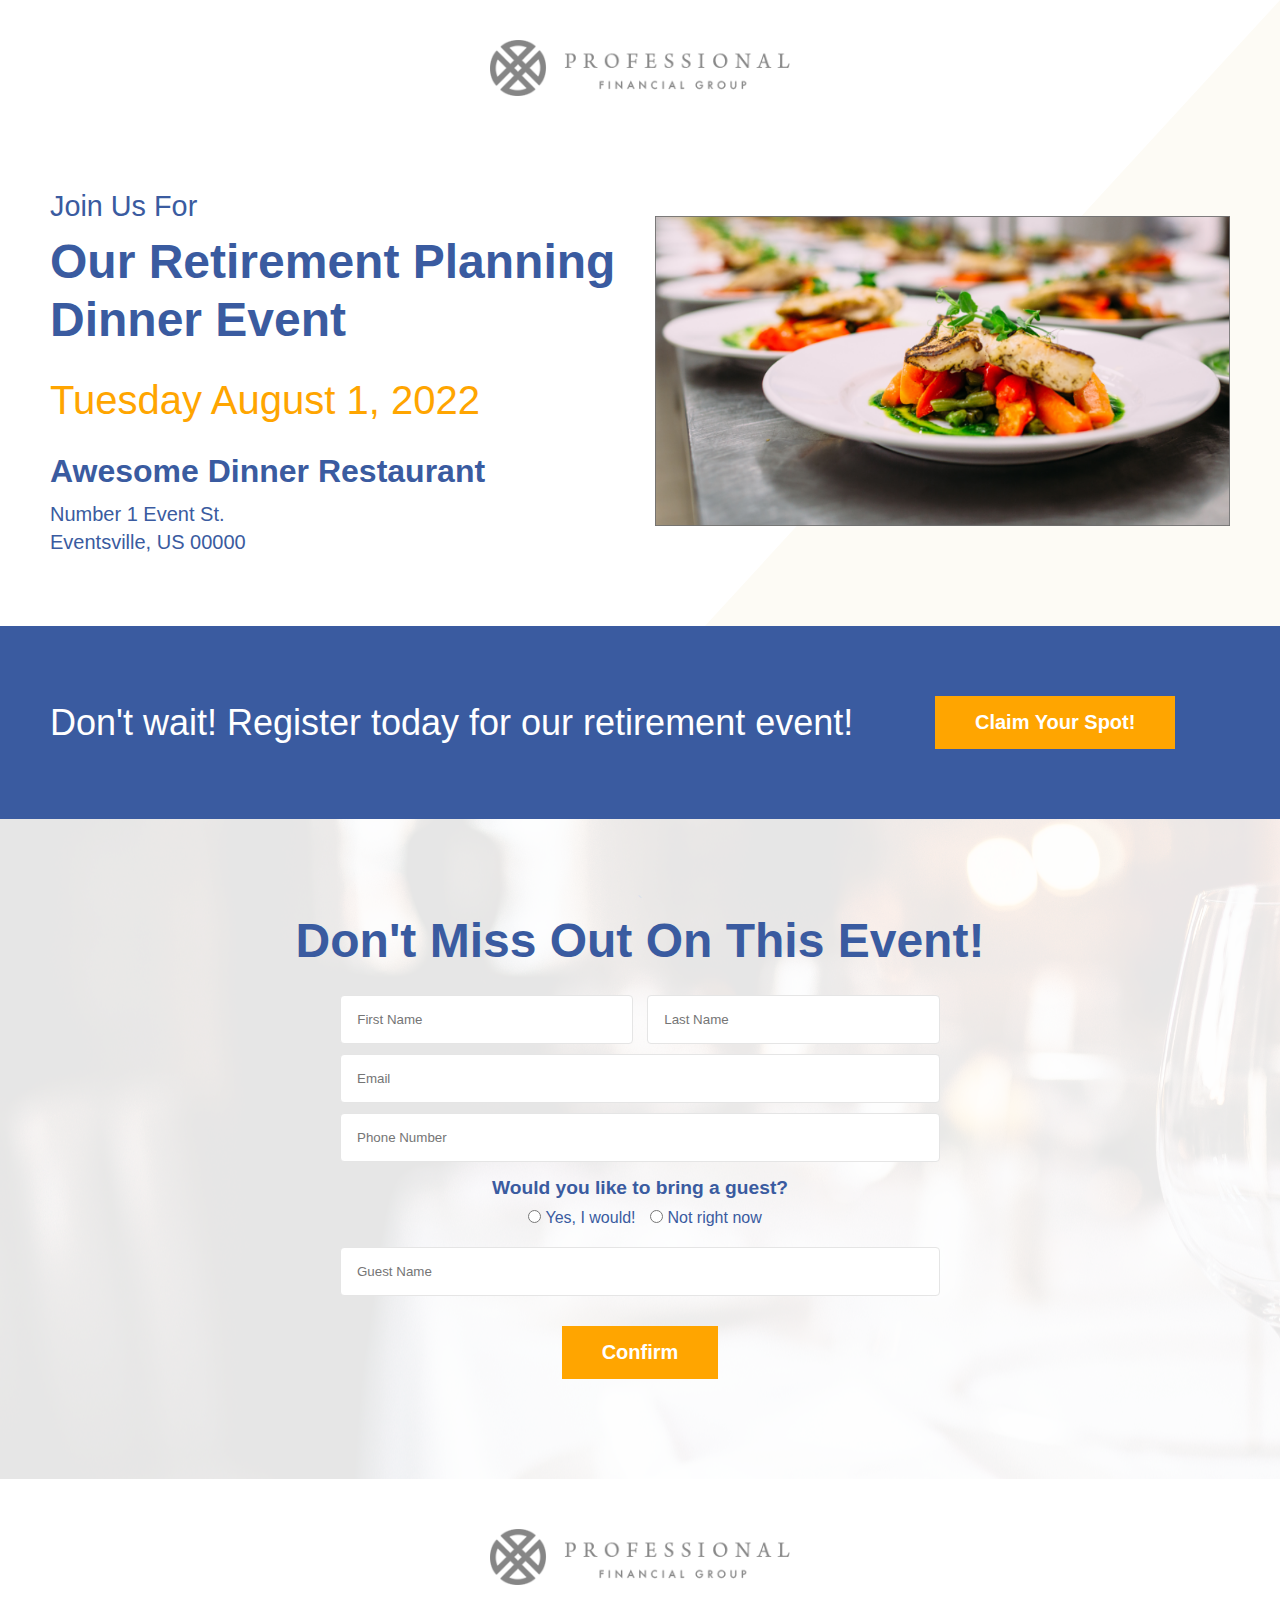
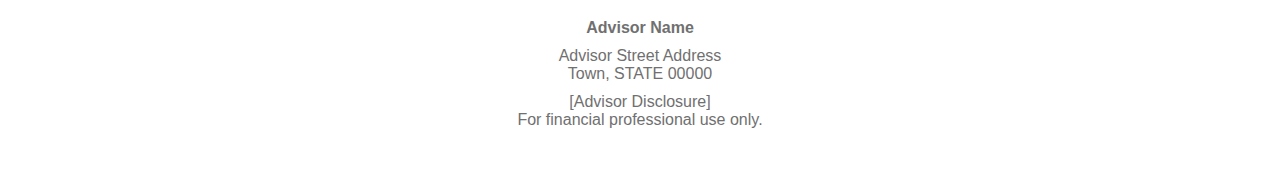
<file: event-page/index.html>
<!DOCTYPE html>
<html lang="en">
<head>
    <meta charset="UTF-8">
    <meta http-equiv="X-UA-Compatible" content="IE=edge">
    <meta name="viewport" content="width=device-width, initial-scale=1.0">
    <title>Snappy Kraken Event Landing Page</title>
    <link rel="stylesheet" href="./style.css">

</head>
<body>
    <section class="eventHero">
        <header class="header">
            <img class="logo" src="./images/exampleLogo.svg" alt="Example Logo">
        </header>
        <div class="widthContainer">
            <div class="flex-container">
                <div class="flex left">
                    <h4>Join Us For</h4>
                    <h1>Our Retirement Planning Dinner Event</h1>
                    <h2 class="date">Tuesday August 1, 2022</h2>
                    <h3>Awesome Dinner Restaurant</h3>
                    <p>Number 1 Event St. <br>
                    Eventsville, US 00000</p>
                </div>
                <div class="flex right">
                    <img src="./images/hero-photo.png" alt="Food Photo">
                </div>
            </div>
        </div>
    </section>
    <section class="blueBar">
        <div class="widthContainer">
            <div class="flex-container">
                <div class="flex left">
                    <h3>Don't wait! Register today for our retirement event!</h3>
                </div>
                <div class="flex right">
                    <a href="#eventForm" class="yellowBtn">Claim Your Spot!</a>
                </div>
            </div>
        </div>
    </section>
    <section class="eventForm" id="eventForm">`
        <h1>Don't Miss Out On This Event!</h1>
        <form action="" class="snappyForm">
            <input id="first" type="text" name="first_name" placeholder="First Name">
            <input id="last" type="text" name="last_name" placeholder="Last Name">
            <input type="email" id="email" name="email" placeholder="Email">
            <input type="text" id="phone" name="phone" placeholder="Phone Number">
            <p class="radioLabel">Would you like to bring a guest?</p>
            <input type="radio" id="yes" name="guest?" value="yes">
            <label for="yes">Yes, I would!</label>
            <input type="radio" id="no" name="guest?" value="no">
            <label for="no">Not right now</label><br>
            <input type="text" name="guest_name" id="guest" placeholder="Guest Name">
            <input type="submit" value="Confirm" class="yellowBtn">
        </form>
    </section>
    <footer class="footer">
        <img src="./images/exampleLogo.svg" alt="Footer Logo">
        <p class="name">Advisor Name</p>
        <p>Advisor Street Address<br>
        Town, STATE 00000</p>
        <p>[Advisor Disclosure]<br>
        For financial professional use only.</p>
    </footer>
</body>
</html>
</file>
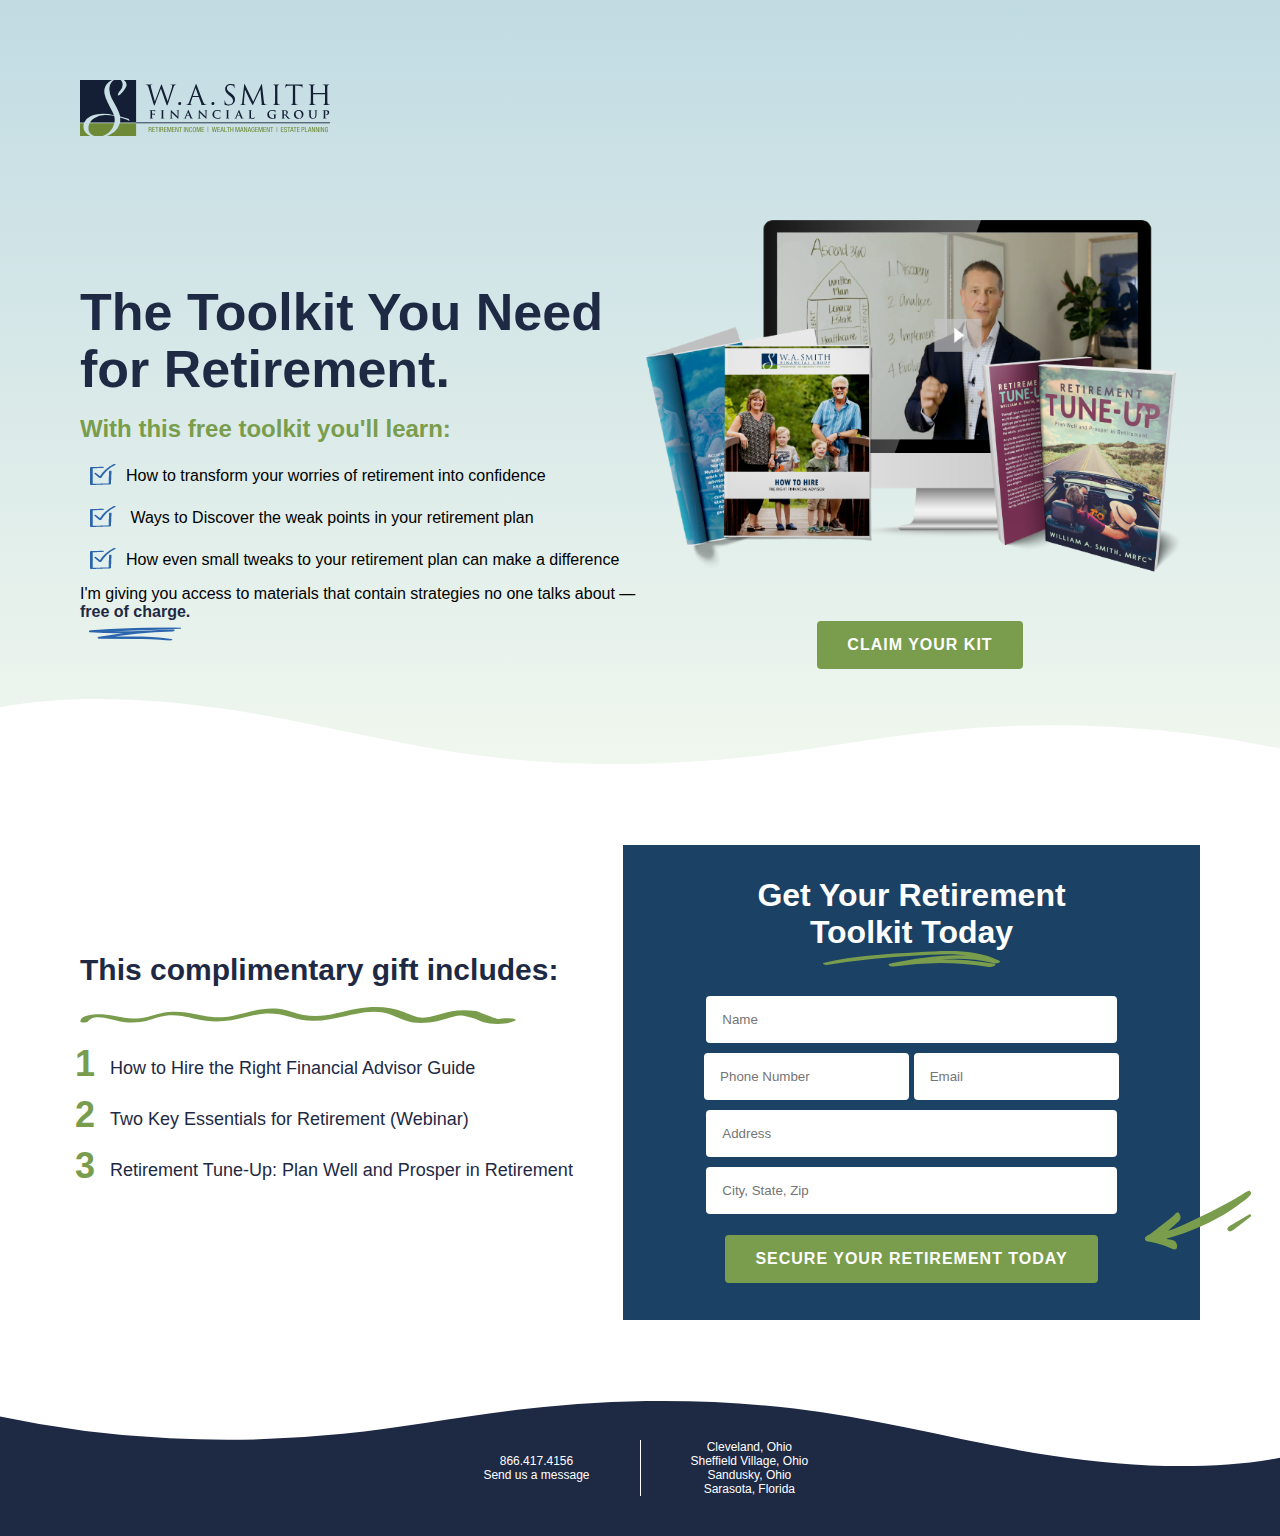
<file: landing-page/index.html>
<!DOCTYPE html>
<html lang="en">
<head>
    <meta charset="UTF-8">
    <meta http-equiv="X-UA-Compatible" content="IE=edge">
    <meta name="viewport" content="width=device-width, initial-scale=1.0">
    <title>Snappy Kraken Landing Page</title>
    <link rel="stylesheet" href="./style.css">
</head>

<body>
   <section class="hero">
    <div id="maxContainer">
        <header>
            <img class="heroLogo" src="./images/wasmithlogo.svg" alt="W.A. Smith Logo">
        </header>
        <div class="flex-container">
            <div class="flex left">
                <h1>The Toolkit You Need for Retirement.</h1>
                <h5>With this free toolkit you'll learn:</h5>
                <ul class="heroList">
                    <li>How to transform your worries of retirement into confidence</li>
                    
                <li> Ways to Discover the weak points in your retirement plan</li>
                    
                    <li>How even small tweaks to your retirement plan can make a difference</li>
                </ul>
                <p class="afterList">I'm giving you access to materials that contain strategies no one talks about — <strong class="free">free of charge.</strong></p>

            </div>
            <div class="flex right">
                <img class="heroImg" src="./images/devices-right.png" alt="mockup">
                <a href="#formSection" class="greenBtn">Claim Your Kit</a>
            </div>
        </div>
    </div>
<!-- wave divider -->
    <div class="hero__wave-divider">
        <svg data-name="Layer 1" xmlns="http://www.w3.org/2000/svg" viewBox="0 0 1200 120" preserveAspectRatio="none">
            <path
                d="M321.39,56.44c58-10.79,114.16-30.13,172-41.86,82.39-16.72,168.19-17.73,250.45-.39C823.78,31,906.67,72,985.66,92.83c70.05,18.48,146.53,26.09,214.34,3V0H0V27.35A600.21,600.21,0,0,0,321.39,56.44Z"
                class="shape-fill"></path>
        </svg>
    </div>
<!-- wave divider -->
   </section>
   <section id="formSection" class="formSection">
       <div id="maxContainer">
       <div class="flex-container">
            <div class="flex left">
                <h3>This complimentary gift includes:</h3>
                <img class="greenUnderline" src="./images/green-squiggle.svg" alt="green underline">
                <ul class="formList">
                    <li class="first">How to Hire the Right Financial Advisor Guide</li>
                    <li class="second">Two Key Essentials for Retirement (Webinar)</li>
                    <li class="third">Retirement Tune-Up: Plan Well and Prosper in Retirement</li>
                </ul>
            </div>
            <div class="flex right">
                <h2>Get Your Retirement Toolkit Today</h2>
                <img src="./images/form-squiggle.svg" alt="green underline">
                <form action="" class="snappyForm firstForm">
                    <input type="text" name="name" placeholder="Name">
                    <input id="phone" name="phone" type="text" placeholder="Phone Number">
                    <input id="email" name="email" type="email" placeholder="Email">
                    <input type="text" name="address" placeholder="Address">
                    <input type="text" name="city,st,zip" placeholder="City, State, Zip">
                    <input type="submit" value="Secure your retirement today" class="greenBtn">
                </form>
            </div>
       </div>
    </div>
   </section>
   <footer>
    <!-- footer wave divider -->
    <div class="footer__wave-divider">
        <svg data-name="Layer 1" xmlns="http://www.w3.org/2000/svg" viewBox="0 0 1200 120" preserveAspectRatio="none">
            <path
                d="M321.39,56.44c58-10.79,114.16-30.13,172-41.86,82.39-16.72,168.19-17.73,250.45-.39C823.78,31,906.67,72,985.66,92.83c70.05,18.48,146.53,26.09,214.34,3V0H0V27.35A600.21,600.21,0,0,0,321.39,56.44Z"
                class="shape-fill"></path>
        </svg>
    </div>
    <!-- footer wave divider -->
       <div class="flex-container">
            <div class="flex footerLeft">
            866.417.4156<br>
            Send us a message</div>
            <div class="flex footerRight">
                Cleveland, Ohio<br>
                Sheffield Village, Ohio<br>
                Sandusky, Ohio<br>
                Sarasota, Florida<br>
            </div>
       </div>
   </footer>
    
</body>

</html>
</file>
<file: event-page/style.css>
/* global */

* {
    box-sizing: border-box;
    padding: 0;
    margin: 0;
}

:root {
    --blue: #3A5BA0;
    --yellow: #FFA500;
    --gray: #707070;
}

body {
    font-family: "Greycliff CF", sans-serif;
    color: var(--blue);
}

h1 {
    font-size:3rem;
    font-weight:700;
    line-height:120%;
}

h2 {
    font-size:2.5rem;
    font-weight: 500;
}

h3 {
    font-size: 2rem;
}

h4 {
    font-size: 1.8rem;
}

@media screen and (min-width:1000px) {
    .flex-container {
        display: flex;
    }
}

.flex {
    flex: 1;
}

.widthContainer {
    max-width: 1400px;
    margin: 0 auto;
}

.yellowBtn {
    background:var(--yellow);
    padding:15px 40px;
    color:white;
    font-weight:bold;
    text-decoration:none;
    display:inline-block;
}

/* header */

header {
    text-align:center;
    padding:20px 0 40px 0;
}

header .logo {
    width:300px;
}   

/* hero */ 

.eventHero {
    position:relative;
    text-align:center;
    padding:20px;
}

@media screen and (min-width:500px) {
    .eventHero {
        position: relative;
        text-align: center;
        padding: 20px 50px;
    }
}

.eventHero .left {
    margin-bottom: 20px;
}

@media screen and (min-width:1000px) {
    .eventHero .left {
        padding-right: 30px;
        text-align: left;
        margin-bottom: 0;
    }
}

@media screen and (min-width:1000px) {
    .eventHero::after {
        content:url('./images/hero-before.svg');
        position:absolute;
        right:0;
        top:0;
        z-index:0;
    }
}
    
.eventHero .right img {
    width:100%;
    position:relative;
    z-index: 2;
    border:none;
}

.eventHero .flex-container {
    align-items:center;
    padding:50px 0;
}

.eventHero h1 {
    margin-bottom:20px;
}

@media screen and (max-width:1000px) {
    .eventHero h1 {
        max-width:600px;
        margin:0 auto 20px auto;
    }
}

@media screen and (max-width:500px) {
    .eventHero h1 {
        font-size:2.5rem;
    }
}

.eventHero h2 {
    margin: 30px 0;
}

@media screen and (max-width:500px) {
    .eventHero h2 {
        font-size:2rem;
    }
}

.eventHero h3 {
    margin-bottom:10px;
}

.eventHero h4 {
    font-weight:300;
    margin-bottom:10px;
}

.date {
    color:var(--yellow);
}

.eventHero p {
    font-size:1.25rem;
    line-height:140%;
}

/* blue bar */


.blueBar {
    background:var(--blue);
    position:relative;
    padding:70px 50px;
}

@media screen and (max-width:1000px) {
    .blueBar {
        text-align:center;
        padding: 50px 20px;
    }

    .blueBar .yellowBtn {
        margin-top:20px;
    }
}

.blueBar .flex-container {
    align-items: center;
}

.blueBar .left {
    flex:3;
}

.blueBar h3 {
    color:white;
    font-weight:lighter;
    font-size:2.25rem;
}

.blueBar .right {
    flex: 1;
}

.blueBar .yellowBtn {
    font-size: 1.25rem;
}

/* form */

.eventForm {
    background:url('./images/form-bg.png') no-repeat;
    padding:75px 0;
    text-align:center;
    position:relative;
}

.eventForm * {
    position:relative;
    z-index: 2;
}


.eventForm::before {
    content:"";
    position:absolute;
    width:100%;
    height:100%;
    background:rgba(255, 255, 255, 0.8);
    top:0;
    left:0;
    z-index:0;
}

@media screen and (max-width:500px) {
    .eventForm h1 {
        font-size: 2.5rem;
    }
}

.eventForm form {
    max-width:750px;
    margin: 20px auto 0 auto;
}

.eventForm input[type="text"], .eventForm input[type="email"] {
    width:80%;
    padding: 16px;
    border-radius: 4px;
    margin:5px 5px;
    border:1px solid #e5e5e5;
}

@media screen and (min-width:500px) {
.eventForm #first,
    .eventForm #last {
        width: 39%;
    }
}

.eventForm .radioLabel {
    font-size:1.2rem;
    margin:10px auto;
    font-weight:bold;
}

.eventForm #guest {
    margin-top:20px;
}

.eventForm input[type="radio"] {
    margin-left:10px;
}

.eventForm .yellowBtn {
    display:block;
    margin:25px auto;
    font-size:1.25rem;
    border:none;
}


/* footer */ 

.footer {
    text-align:center;
    padding:50px 0;
}

.footer img {
    width:300px;
    margin-bottom:20px;
}

.footer p {
    color:var(--gray);
    margin:10px auto;
}

.footer .name {
    font-weight:bold;
}
</file>
<file: landing-page/style.css>
/* global */

* {
    box-sizing:border-box;
    padding:0;
    margin:0;
}

html {
    background:white;
}

:root {
    --gradient: linear-gradient(180deg, #C1DBE3, #F0F7EE);
    --darkBlue: #1E2944;
    --lightGreen: #799D4C;
    --lightBlue: #2B65AD;
}

body {
    font-family:"Manrope", sans-serif;
}

h1, h3, h4, h5 {
    color:var(--darkBlue);
}

h1 {
    font-size:2.75rem;
    line-height:110%;
}

@media screen and (min-width:500px) {
h1 {
        font-size: 3.25rem;
        line-height: 110%;
    }
}


h3 {
    font-size: 1.875rem;
}

h4 {
    font-size: 1.7rem;
    font-weight:400;
}

h5 {
    font-size: 1.5rem;
}

textarea {
    font-family:"Manrope";
    font-weight:400;
}

li {
    list-style-type: none;
}

.greenBtn {
    background: var(--lightGreen);
    padding: 15px 30px;
    color: white;
    text-transform: uppercase;
    font-family: "Manrope", sans-serif;
    letter-spacing: 1px;
    font-weight: bold;
    margin: 16px auto;
    display: inline-block;
    text-decoration: none;
    border-radius: 4px;
}

.flex-container {
    align-items: center;
}

@media screen and (min-width:1000px) {
    .flex-container {
        display: flex;
    }
}

.flex {
    flex: 1;
}

#maxContainer {
    max-width: 1200px;
    margin: 0 auto;
}

/* hero */

.heroLogo {
    width: 250px;
}

header {
    text-align: center;
}

@media screen and (min-width:1000px) {
    header {
        text-align:left;
    }
}

.hero {
    padding: 5rem 1rem;
    background: var(--gradient);
    overflow: hidden;
    position:relative;
}

@media screen and (min-width:1000px) {
    .hero {
        padding: 5rem 5rem;
        background: var(--gradient);
    }
}

@media screen and (max-width:1000px) {
    .hero .left {
        margin-bottom:50px;
        text-align:center;
    }
}

.heroList {
    margin:16px 0;
}

@media screen and (max-width:1000px){
    .hero .afterList {
        max-width:500px;
        margin:0 auto;
    }
}


.hero .right {
    text-align:center;
}

.hero .flex-container {
    margin-top: 5rem;
}

.hero h1 {
    color:var(--darkBlue);
    font-weight:700;
}

.hero h5 {
        color: var(--lightGreen);
        margin-top:16px;
}

.heroList li, .hero p {
        font-size: 16px;
}

.heroList li {
    margin:16px 0 16px 20px;
}

.heroList li::before {
    content:url('./images/checkmark-sm.png');
    position:relative;
    top:5px;
    left:-10px;
}

.free {
    color:var(--darkBlue);
    position:relative;
}

@media screen and (min-width:400px) {
.free::after {
        content: url('./images/squiggle.svg');
        position: absolute;
        top: 80%;
        transform: scale(0.4);
        left: -55%;
    }
}

.heroImg {
    width:100%;
}

@media screen and (max-width:1000px) {
    .hero .greenBtn {
        margin-top:0;
    }
}

/* hero wave divider style */
.hero__wave-divider {
    position: absolute;
    bottom: 0;
    left: 0;
    width: 100%;
    overflow: hidden;
    line-height: 0;
    transform: rotate(180deg);
}

.hero__wave-divider svg {
    position: relative;
    display: block;
    width: calc(100% + 1.3px);
    height: 72px;
}

.hero__wave-divider .shape-fill {
    fill: #FFFFFF;
}



.formSection {
    padding: 5rem 1rem;
    overflow: hidden;
}

@media screen and (min-width:1000px) {
    .formSection {
     padding: 5rem 5rem;
    }
}

@media screen and (min-width:1000px) {
    .formSection .left {
        padding:0px 30px 0px 0px;
    }
}

.greenUnderline {
    width: 85%;
    margin-top: 20px;
}

.formList {
    margin-top: 20px;
}

.formList li {
    margin: 30px 0 30px 30px;
    font-size: 18px;
    color: var(--darkBlue);
    position: relative;
}

.formList .first::before {
    content: "1";
    font-size: 36px;
    margin-right: 8px;
    color: var(--lightGreen);
    font-weight: bold;
    position: absolute;
    left: -35px;
    top: -15px;
}

.formList .second::before {
    content: "2";
    font-size: 36px;
    margin-right: 8px;
    color: var(--lightGreen);
    font-weight: bold;
    position: absolute;
    left: -35px;
    top: -15px;
}

.formList .third::before {
    content: "3";
    font-size: 36px;
    margin-right: 8px;
    color: var(--lightGreen);
    font-weight: bold;
    position: absolute;
    left: -35px;
    top: -15px;
}

@media screen and (max-width:1000px) {
    #formSection .left h3 {
        text-align:center;
    }
    #formSection .left .greenUnderline {
        margin:10px auto;
        display:block;
    }

    #formSection .left ul {
        max-width:400px;
        margin:0 auto 50px auto;
    }
    
}

.formSection .right {
    background: #1B4164;
    padding: 1rem;
}


@media screen and (min-width:500px) {
.formSection .right {
        padding: 2rem;
    }
}

.formSection .right h2 {
    color:white;
    font-size:2rem;
    max-width:400px;
    margin:0 auto;
    text-align: center;
}
.formSection .right img {
    margin-left:auto;
    margin-right:auto;
    display:block;
}

.snappyForm {
    text-align:center;
    margin-top:24px;
    position:relative;
}

.snappyForm input, .snappyForm textarea {
    width:90%;
    padding:16px;
    border-radius:4px;
    margin:5px 0px;
    border:none;
}

.snappyForm #email,
.snappyForm #phone,
.snappyForm #first,
.snappyForm #last {
    width: 90%;
}

@media screen and (min-width:500px) {
        .snappyForm input,
            .snappyForm textarea {
        width: 80%;
    }

.snappyForm #email,
.snappyForm #phone,
.snappyForm #first,
.snappyForm #last {
    width: 40%;
}
}


.snappyForm .greenBtn {
    background:var(--lightGreen);
    width:auto;
    padding:15px 30px;
    color:white;
    text-transform:uppercase;
    font-family:"Manrope", sans-serif;
    letter-spacing:1px;
    font-weight:bold;
    margin-top:16px;
    font-size:0.6rem;
    border-radius: 4px;
}

@media screen and (min-width:500px) {
    .snappyForm .greenBtn {
        font-size:1rem;
    }
}


@media screen and (min-width:1000px) {
    .snappyForm.firstForm::after {
            content: url('./images/arrow.svg');
            position: absolute;
            bottom: 5px;
            right: -120px;
            transform:scale(0.7);
        }
}

footer {
    background:var(--darkBlue);
    padding:40px 0;
    overflow: hidden;
    position:relative;
}

footer .flex-container {
    display:flex;
}

.footerLeft, .footerRight {
    color:white;
    font-size:12px;
    text-align:center;
    display:flex;
}

.footerLeft {
    justify-content: flex-end;
    padding-right:50px;
    
}
.footerRight {
    justify-content: flex-start;
    padding-left: 50px;
    border-left: 1px solid white;
}

/* footer wave divider style */

.footer__wave-divider {
    display:none;
}

@media screen and (min-width:600px) {
.footer__wave-divider {
        position: absolute;
        top: 0;
        left: 0;
        width: 100%;
        overflow: hidden;
        line-height: 0;
        display:inline-block;
    }

    .footer__wave-divider svg {
        position: relative;
        display: block;
        width: calc(100% + 1.3px);
        height: 72px;
    }

    .footer__wave-divider .shape-fill {
        fill: #FFFFFF;
    }
}





/* Thank you page */

.hero__thankHeader {
    text-align: center;
}

.hero.thank__hero {
    padding-bottom:100px;
}

.hero__thankText {
    text-align: center;
    margin-top: 5rem;
}

.hero .hero__thankText h1 {
    color: var(--lightBlue);
    max-width:700px;
    margin:0 auto;
}

.hero .hero__thankText h5 {
    color: var(--darkBlue);
    font-weight:400;
}

.thank__hero .flex-container {
    align-items:unset;
}

.thankCol {
    background:var(--darkBlue);
    text-align:center;
    margin:0 30px;
    padding:20px;
    box-shadow:0 10px 15px rgba(0,0,0,0.2);
}

@media screen and (max-width:1000px) {
    .thankCol {
        width:400px;
        margin: 50px auto;
    }
}
@media screen and (max-width:500px) {
    .thankCol {
        width: 300px;
        margin: 50px auto;
    }
}

.thankCol img {
    height:150px;
    margin-top:-50px;
}

.thankCol h4 {
    color:white;
    font-size:1.3rem;
    margin:10px auto;
}

.left__thank {
    text-align:center;
}

.formPhoto {
    width:95%;
}

@media screen and (min-width:500px) {
    .formPhoto {
        width: 500px;
    }
}

@media screen and (min-width:1000px) {
.formPhoto {
        width: 100%;
    }
}

 
.formSection .right__thank  {
    background:white;
    text-align:center;
}

.formSection .thankForm input, .formSection .thankForm textarea{
    border:1px solid gray;
}

.snappyForm.thankForm::after {
    content: url('./images/bluearrow.svg');
    position: absolute;
    bottom: -25px;
    left:57%;
    transform:scale(0.5);
}

.snappyForm.thankForm .greenBtn {
    display:block;
    margin:20px auto;
    position:relative;
}
</file>
